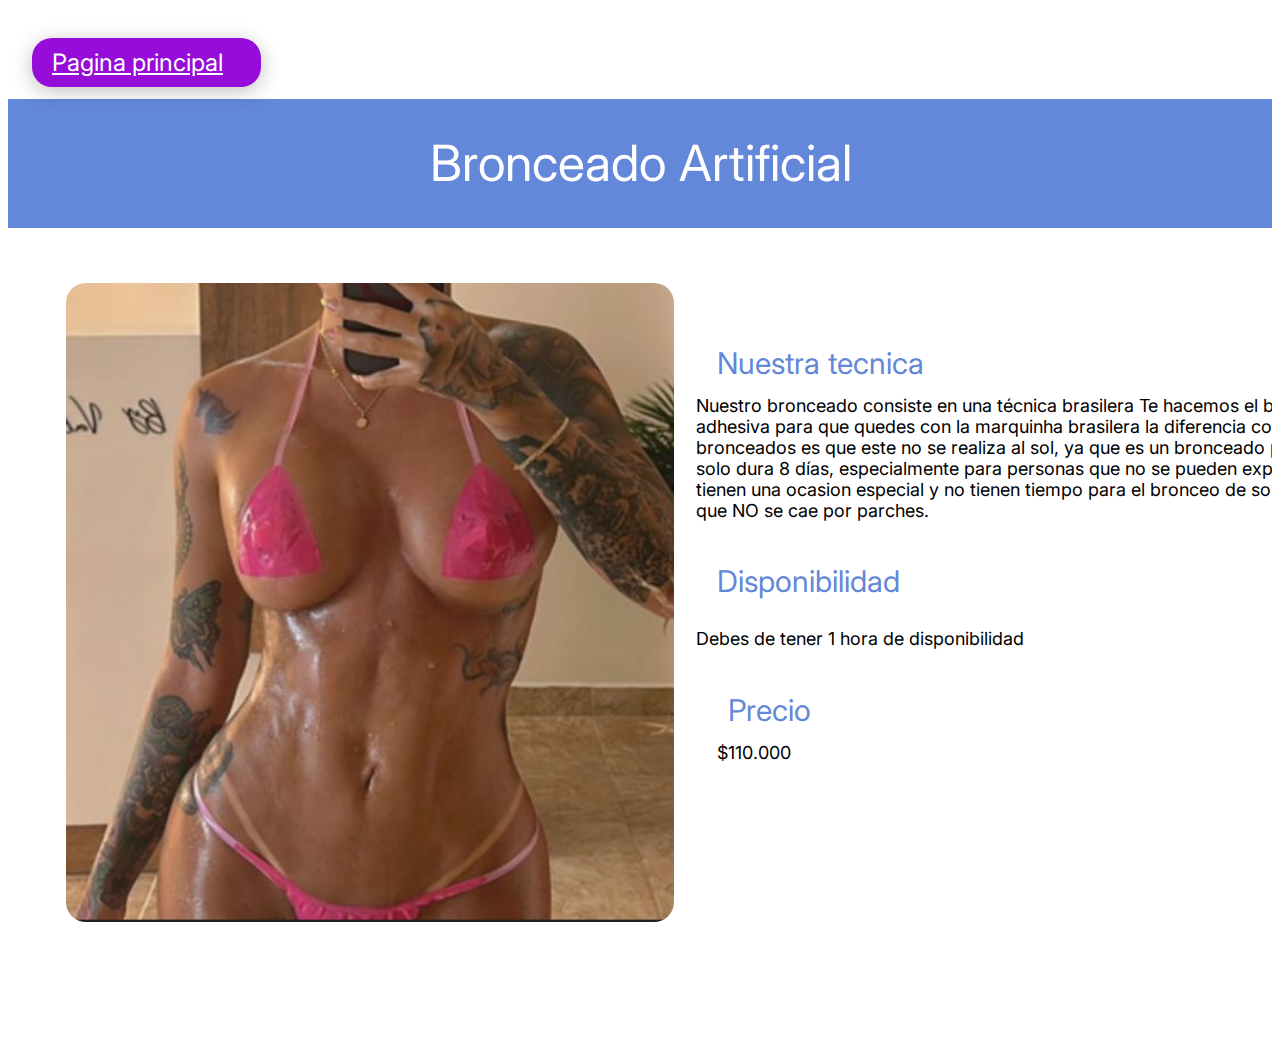
<file: Macroproyecto/artificial.html>
<!DOCTYPE html>
<html>

<head>
    <link href="https://fonts.googleapis.com/css?family=Inter&display=swap" rel="stylesheet" />
    <link href="./css/artificial.css" rel="stylesheet" />
    <title>Document</title>
</head>

<body>
    <div class="v47_30">
        <div class="v47_31"></div>
        <div class="v47_32"><a href="index.html" class="v47_33">Pagina principal</a></div><span class="v47_34">Bronceado Artificial
        </span>
        <div class="v47_35"></div><span class="v47_36">Nuestra tecnica</span><span class="v47_37">Nuestro bronceado
            consiste en una técnica brasilera
            Te hacemos el bikini en cinta adhesiva para que quedes con la marquinha brasilera
            la diferencia con los otros bronceados es que este no se realiza al sol, ya que es
            un bronceado pintado el cual solo dura 8 días, especialmente para personas que
            no se pueden exponer al sol o tienen una ocasion especial y no tienen tiempo para
            el bronceo de sol, cabe aclarar que NO se cae por parches.
        </span><span class="v47_38">Disponibilidad </span><span class="v47_39">Debes de tener 1 hora de disponibilidad
        </span><span class="v47_40">Precio </span><span class="v47_41">$110.000</span>
    </div>
</body>

</html>
</file>
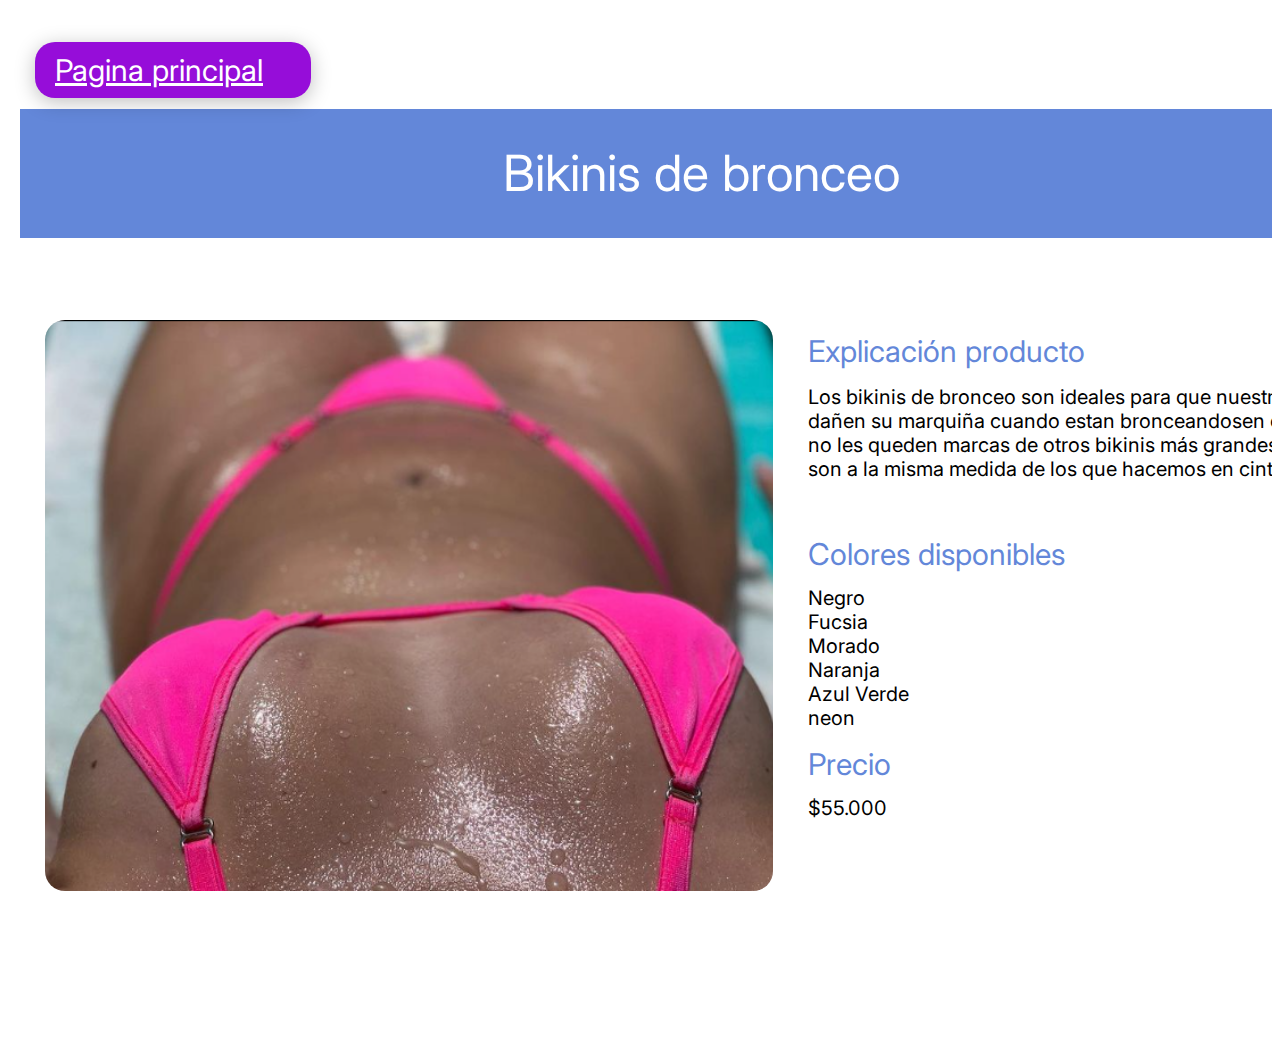
<file: Macroproyecto/bikinis.html>
<!DOCTYPE html>
<html>

<head>
    <link href="https://fonts.googleapis.com/css?family=Inter&display=swap" rel="stylesheet" />
    <link href="./css/bikinis.css" rel="stylesheet" />
    <title>Document</title>
</head>

<body>
    <div class="v49_54">
        <div class="v49_55"></div><span class="v49_56">Bikinis de bronceo </span>
        <div class="v49_57"><a href="index.html" class="v49_58">Pagina principal </a></div>
        <div class="v49_59"></div><span class="v49_60">Explicación producto</span><span class="v49_61">Los bikinis de
            bronceo son ideales para que nuestras clientas
            no dañen su marquiña cuando estan bronceandosen en
            otro lugar y no les queden marcas de otros bikinis más grandes
            ya que estos son a la misma medida de los que hacemos en
            cinta adhesiva </span><span class="v49_62">Colores disponibles </span><span class="v49_63">Negro
            Fucsia
            Morado
            Naranja
            Azul
            Verde neon </span><span class="v49_64">Precio</span><span class="v49_65">$55.000</span>
    </div>
</body>

</html>
</file>
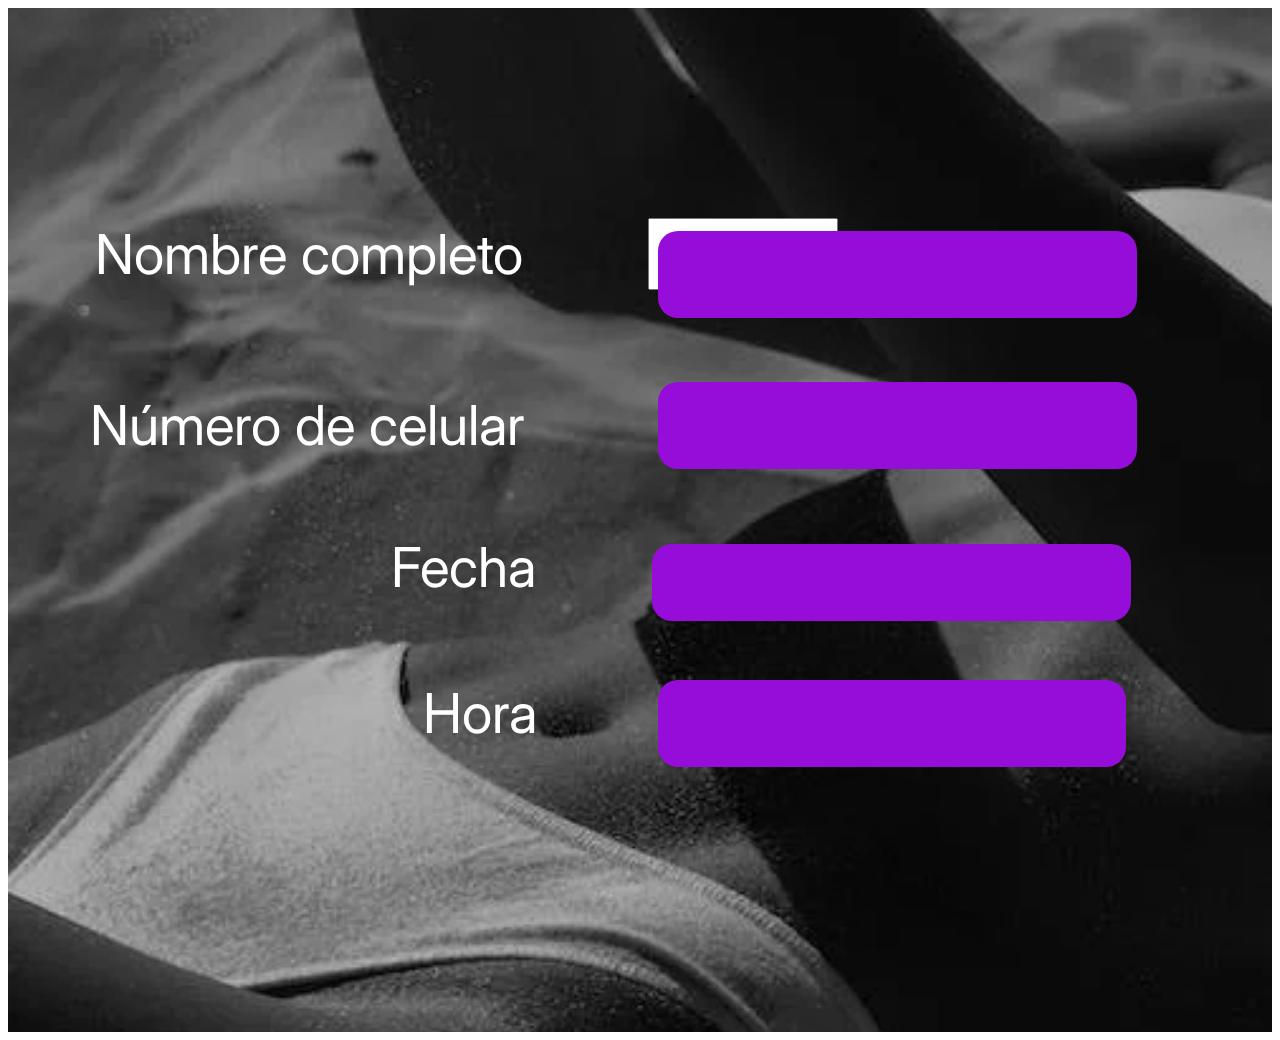
<file: Macroproyecto/Citas.html>
<!DOCTYPE html>
<html>

<head>
    <link href="https://fonts.googleapis.com/css?family=Inter&display=swap" rel="stylesheet" />
    <link href="./css/citas.css" rel="stylesheet" />
    <title>Document</title>
</head>

<body>
    <div class="v44_3">
        <div class="v44_4"></div>
        <div class="v44_5"></div><input type="text" class="v44_6">Agendamiento de citas </input>
        <div class="v44_7"></div><span class="v44_8">Nombre completo </span>
        <div class="v44_9"></div><span class="v44_10">Número de celular </span>
        <div class="v44_11"></div><span class="v44_12">Fecha</span>
        <div class="v44_13"></div><span class="v44_14">Hora</span>
    </div>
</body>

</html>
</file>
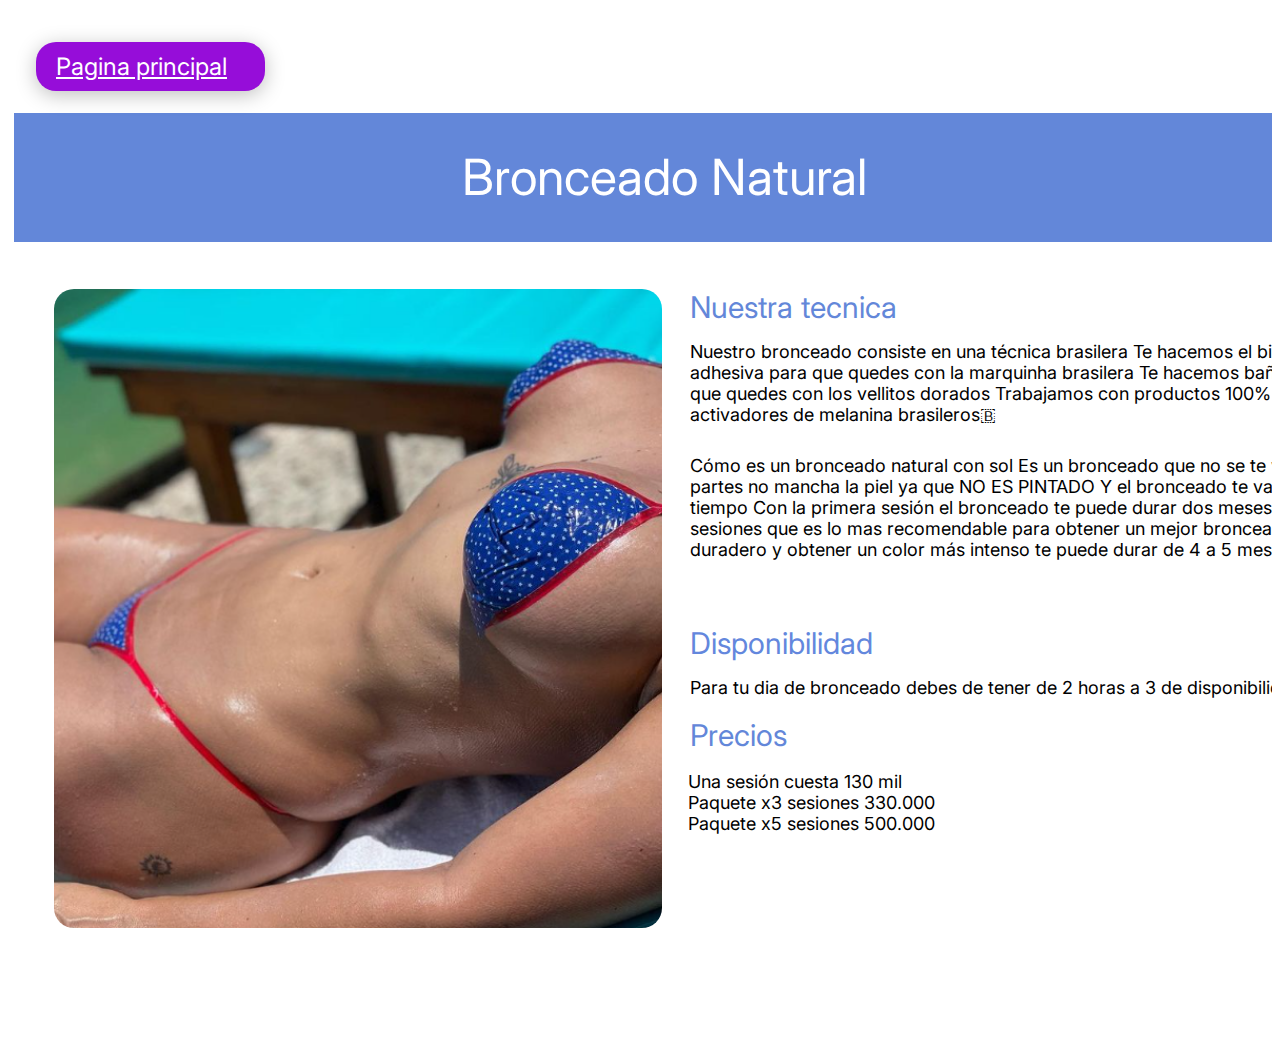
<file: Macroproyecto/Natural.html>
<!DOCTYPE html>
<html>

<head>
    <link href="https://fonts.googleapis.com/css?family=Inter&display=swap" rel="stylesheet" />
    <link href="./css/natural.css" rel="stylesheet" />
    <title>Document</title>
</head>

<body>
    <div class="v40_3">
        <div class="v40_4"></div>
        <div class="v40_5"><a href="index.html" class="v40_6">Pagina principal</a></div><span class="v40_7">Bronceado Natural</span>
        <div class="v40_8"></div><span class="v40_9">Nuestro bronceado consiste en una técnica brasilera
            Te hacemos el bikini en cinta adhesiva para que quedes con la marquinha brasilera
            Te hacemos baño de Luna para que quedes con los vellitos dorados
            Trabajamos con productos 100% naturales activadores de melanina brasileros🇧
        </span><span class="v40_10">Nuestra tecnica</span><span class="v40_11">Cómo es un bronceado natural con sol
            Es un bronceado que no se te va a caer por partes no mancha la piel ya que NO ES PINTADO
            Y el bronceado te va a durar mucho tiempo
            Con la primera sesión el bronceado te puede durar dos meses y después de 3 sesiones que es lo mas
            recomendable para obtener un mejor bronceado más duradero y obtener un color más intenso te puede
            durar de 4 a 5 meses</span><span class="v40_12">Para tu dia de bronceado debes de tener de 2 horas a 3 de
            disponibilidad </span><span class="v40_13">Una sesión cuesta 130 mil

            Paquete x3 sesiones 330.000

            Paquete x5 sesiones 500.000</span><span class="v40_14">Precios</span><span
            class="v40_15">Disponibilidad</span>
    </div>
</body>

</html>
</file>
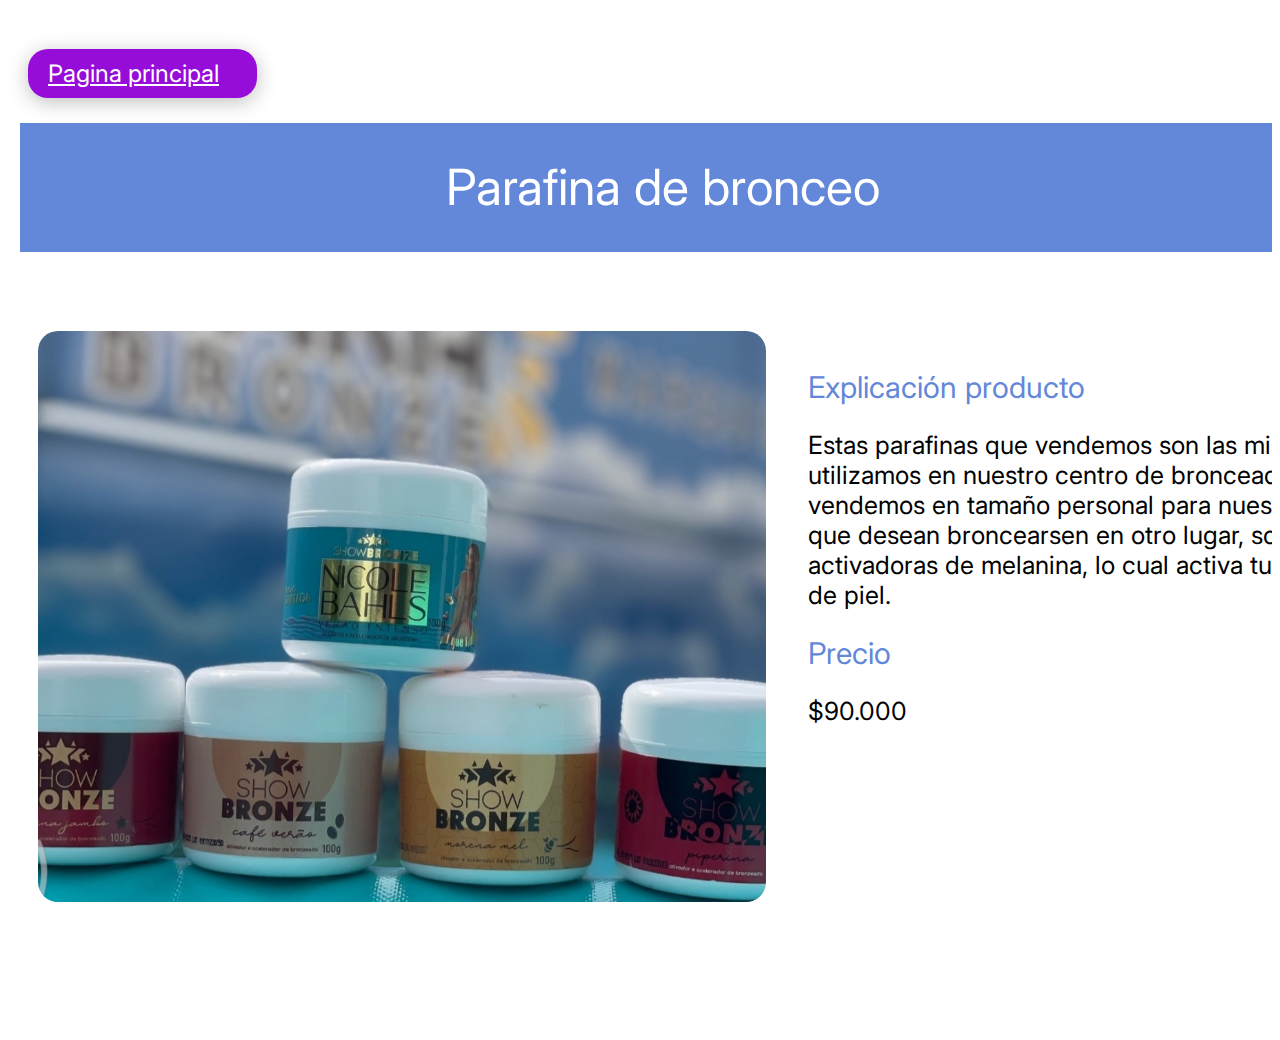
<file: Macroproyecto/parafinas.html>
<!DOCTYPE html>
<html>

<head>
    <link href="https://fonts.googleapis.com/css?family=Inter&display=swap" rel="stylesheet" />
    <link href="./css/parafinas.css" rel="stylesheet" />
    <title>Document</title>
</head>

<body>
    <div class="v48_43">
        <div class="v48_44"></div>
        <div class="v48_45"><a href="index.html" class="v48_46">Pagina principal</a></div><span class="v48_47">Parafina de bronceo
        </span>
        <div class="v48_48"></div><span class="v48_49">Estas parafinas que vendemos son las mismas que
            utilizamos en nuestro centro de bronceado y las
            vendemos en tamaño personal para nuestras
            clientas que desean broncearsen en otro lugar, son
            parafinas activadoras de melanina, lo cual activa tu
            propio color de piel. </span><span class="v48_50">Precio </span><span class="v48_51">$90.000</span><span
            class="v48_52">Explicación producto</span>
    </div>
</body>

</html>
</file>
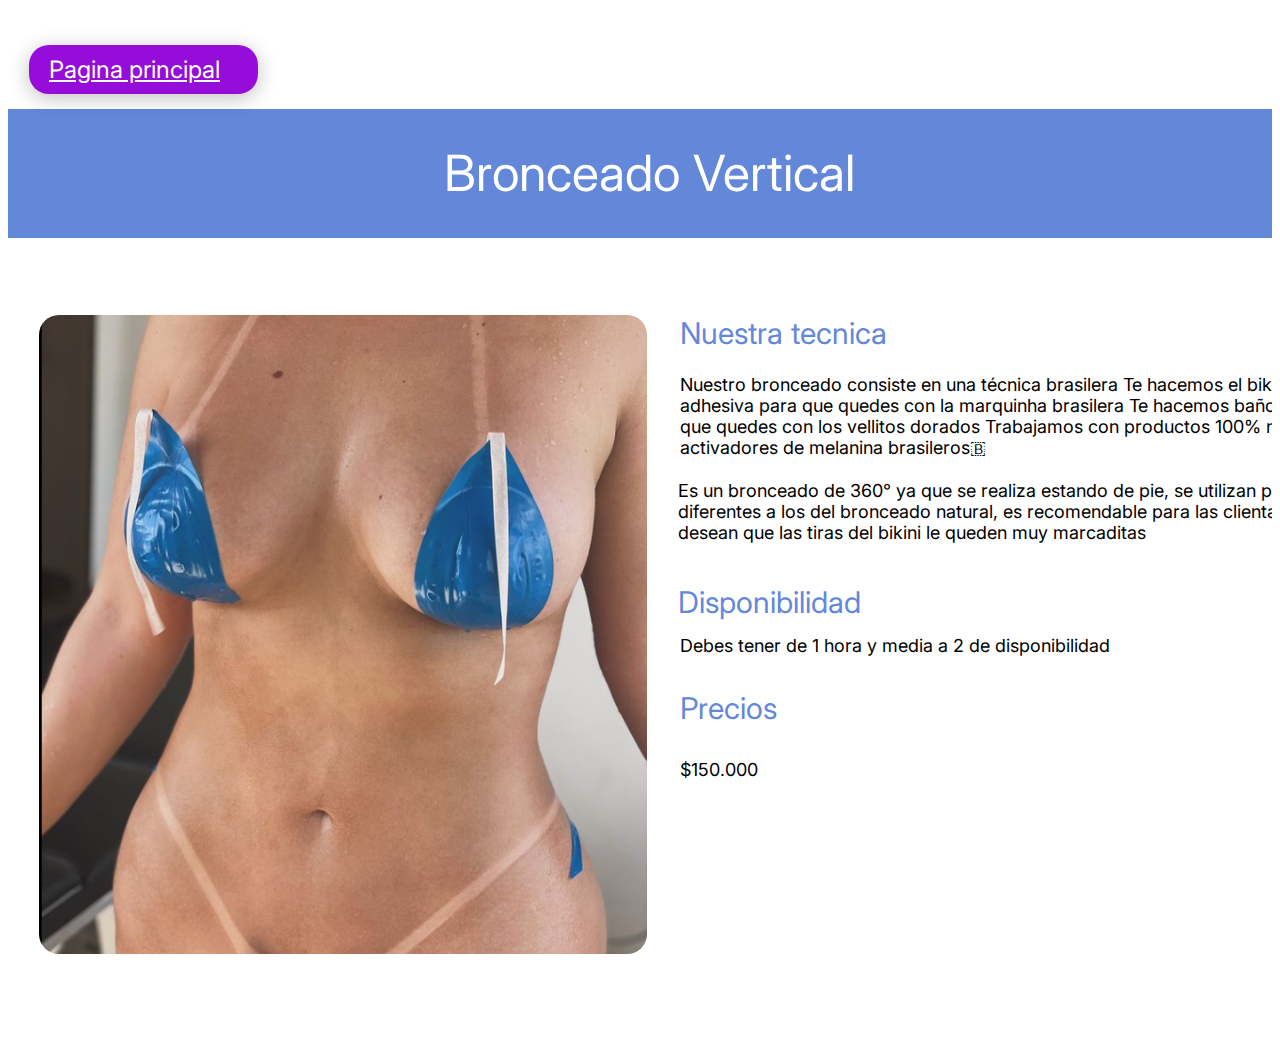
<file: Macroproyecto/vertical.html>
<!DOCTYPE html>
<html>

<head>
    <link href="https://fonts.googleapis.com/css?family=Inter&display=swap" rel="stylesheet" />
    <link href="./css/vertical.css" rel="stylesheet" />
    <title>Document</title>
</head>

<body>
    <div class="v46_16">
        <div class="v46_17"></div>
        <div class="v46_18"><a href="index.html" class="v46_19">Pagina principal</a></div><span class="v46_20">Bronceado
            Vertical</span>
        <div class="v46_21"></div><span class="v46_22">Nuestra tecnica</span><span class="v46_23">Nuestro bronceado
            consiste en una técnica brasilera
            Te hacemos el bikini en cinta adhesiva para que quedes con la marquinha brasilera
            Te hacemos baño de Luna para que quedes con los vellitos dorados
            Trabajamos con productos 100% naturales activadores de melanina brasileros🇧
        </span><span class="v46_24">Es un bronceado de 360° ya que se realiza estando de pie, se utilizan productos
            diferentes a los del bronceado natural, es recomendable para las clientas que
            desean que las tiras del bikini le queden muy marcaditas </span><span class="v46_25">Disponibilidad
        </span><span class="v46_26">Debes tener de 1 hora y media a 2 de disponibilidad </span><span
            class="v46_27">Precios </span><span class="v46_28">$150.000</span>
    </div>
</body>

</html>
</file>
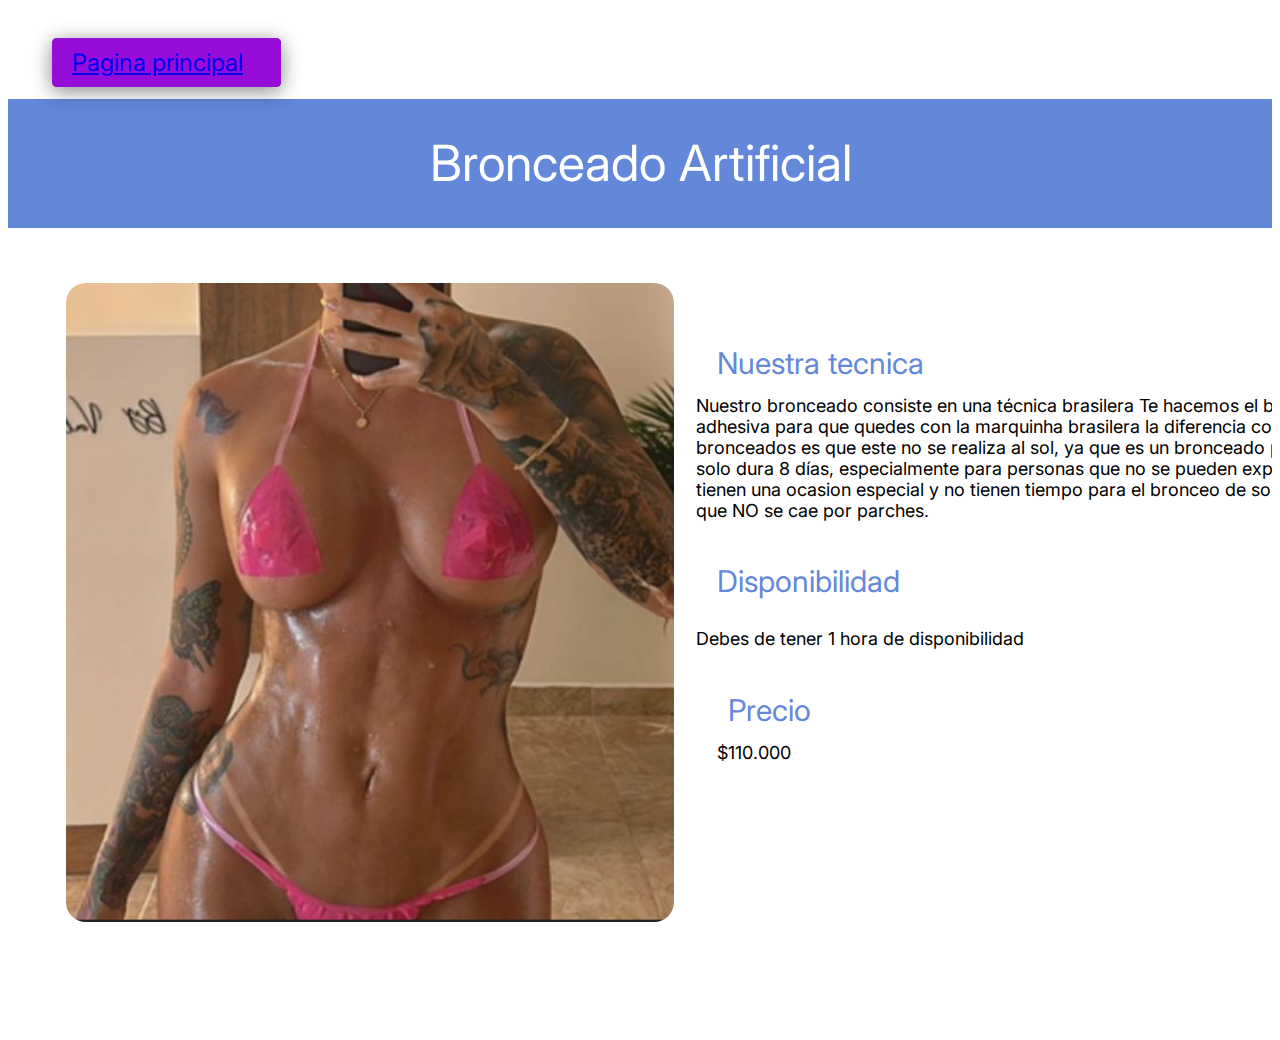
<file: Macroproyecto1/artificial.html>
<!DOCTYPE html>
<html>

<head>
    <link href="https://fonts.googleapis.com/css?family=Inter&display=swap" rel="stylesheet" />
    <link href="./css/artificial.css" rel="stylesheet" />
    <title>Document</title>
</head>

<body>
    <div class="v47_30">
        <div class="v47_31"></div>
        <div class="v47_33"> <button type="submit" class="v47_32"></button></div>
        <div class="v47_33"><a href="index.html" class="v47_32">Pagina principal</a></div><span class="v47_34">Bronceado Artificial
        </span>
        <div class="v47_35"></div><span class="v47_36">Nuestra tecnica</span><span class="v47_37">Nuestro bronceado
            consiste en una técnica brasilera
            Te hacemos el bikini en cinta adhesiva para que quedes con la marquinha brasilera
            la diferencia con los otros bronceados es que este no se realiza al sol, ya que es
            un bronceado pintado el cual solo dura 8 días, especialmente para personas que
            no se pueden exponer al sol o tienen una ocasion especial y no tienen tiempo para
            el bronceo de sol, cabe aclarar que NO se cae por parches.
        </span><span class="v47_38">Disponibilidad </span><span class="v47_39">Debes de tener 1 hora de disponibilidad
        </span><span class="v47_40">Precio </span><span class="v47_41">$110.000</span>
    </div>
</body>

</html>
</file>
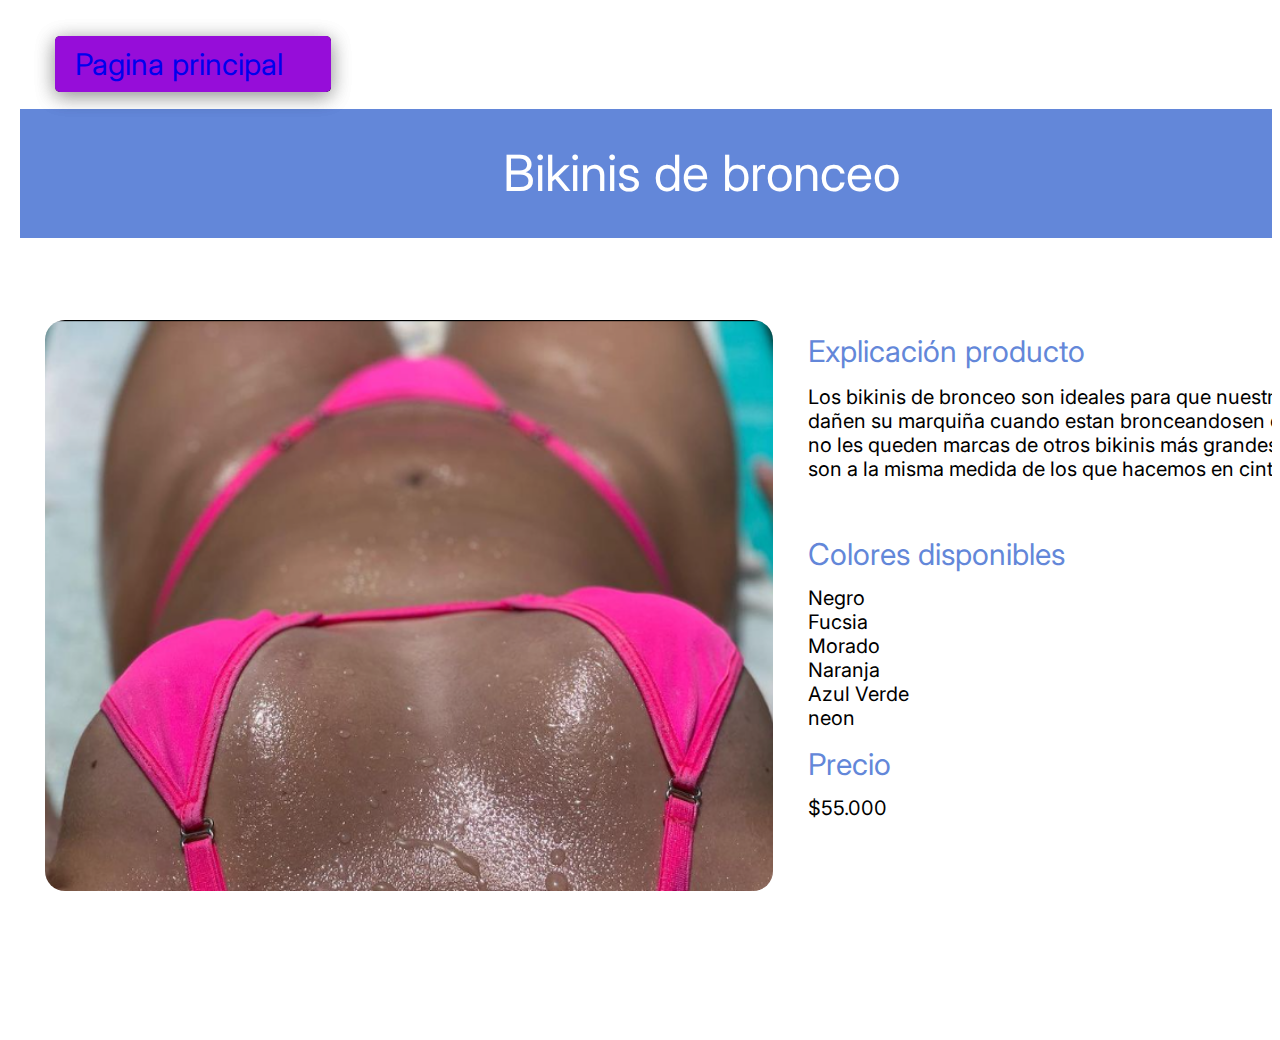
<file: Macroproyecto1/bikinis.html>
<!DOCTYPE html>
<html>

<head>
    <link href="https://fonts.googleapis.com/css?family=Inter&display=swap" rel="stylesheet" />
    <link href="./css/bikinis.css" rel="stylesheet" />
    <title>Document</title>
</head>

<body>
    <div class="v49_54">
        <div class="v49_55"></div><span class="v49_56">Bikinis de bronceo </span>
        <div class="v49_58"> <button type="submit" class="v49_57"></button></div>
        <div class="v49_58"><a href="index.html" class="v49_57">Pagina principal </a></div>
        <div class="v49_59"></div><span class="v49_60">Explicación producto</span><span class="v49_61">Los bikinis de
            bronceo son ideales para que nuestras clientas
            no dañen su marquiña cuando estan bronceandosen en
            otro lugar y no les queden marcas de otros bikinis más grandes
            ya que estos son a la misma medida de los que hacemos en
            cinta adhesiva </span><span class="v49_62">Colores disponibles </span><span class="v49_63">Negro
            Fucsia
            Morado
            Naranja
            Azul
            Verde neon </span><span class="v49_64">Precio</span><span class="v49_65">$55.000</span>
    </div>
</body>

</html>
</file>
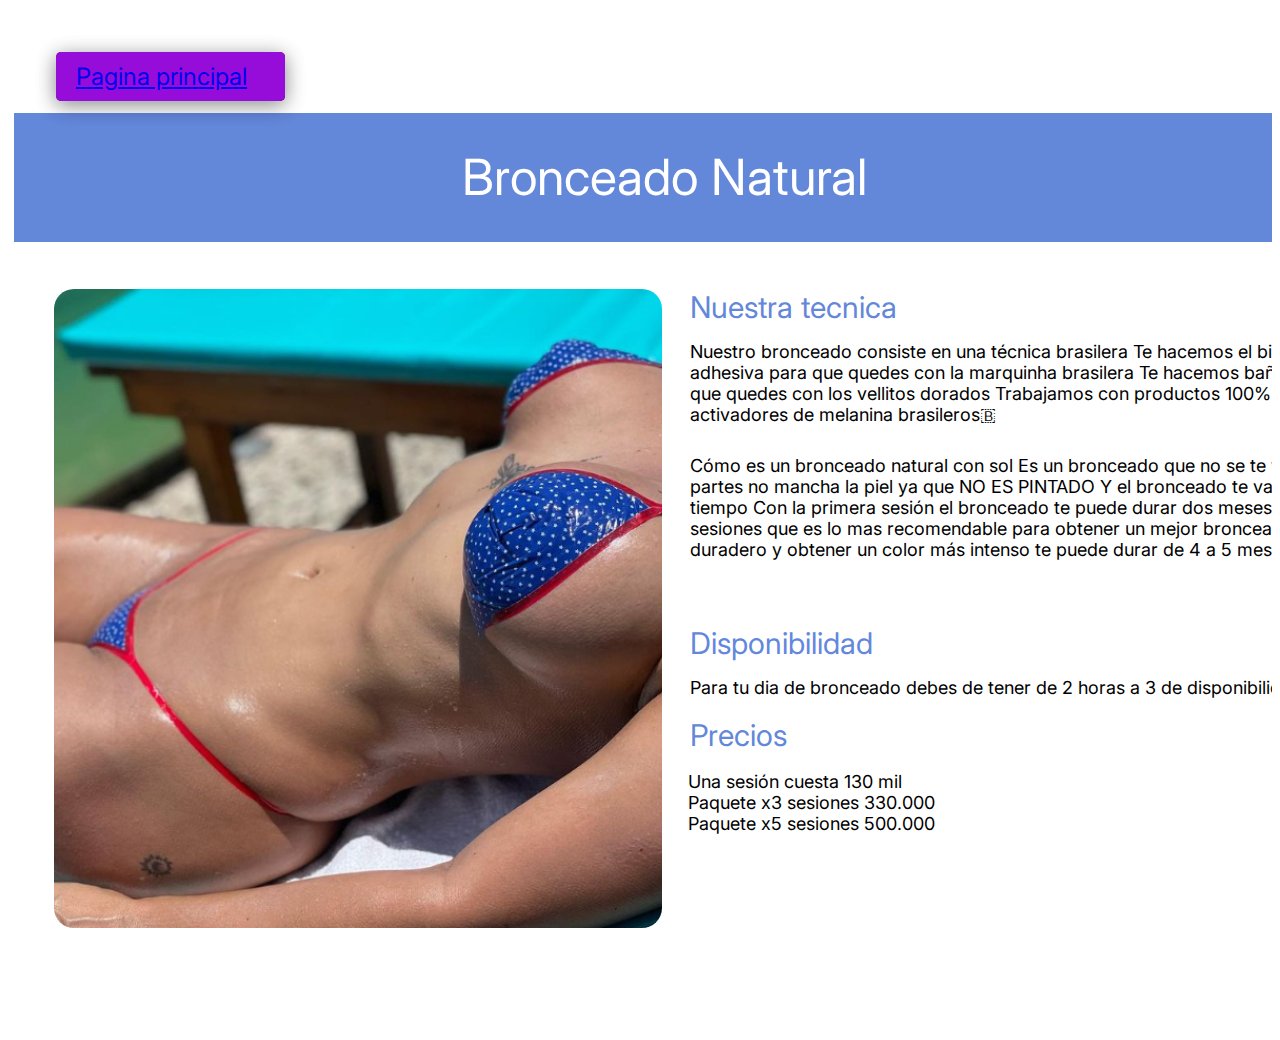
<file: Macroproyecto1/Natural.html>
<!DOCTYPE html>
<html>

<head>
    <link href="https://fonts.googleapis.com/css?family=Inter&display=swap" rel="stylesheet" />
    <link href="./css/natural.css" rel="stylesheet" />
    <title>Document</title>
</head>

<body>
    <div class="v40_3">
        <div class="v40_4"></div>
        <div class="v40_6"> <button type="submit" class="v40_5"></button></div>
        <div class="v40_6"><a href="index.html" class="v40_5">Pagina principal</a></div><span class="v40_7">Bronceado Natural</span>
        <div class="v40_8"></div><span class="v40_9">Nuestro bronceado consiste en una técnica brasilera
            Te hacemos el bikini en cinta adhesiva para que quedes con la marquinha brasilera
            Te hacemos baño de Luna para que quedes con los vellitos dorados
            Trabajamos con productos 100% naturales activadores de melanina brasileros🇧
        </span><span class="v40_10">Nuestra tecnica</span><span class="v40_11">Cómo es un bronceado natural con sol
            Es un bronceado que no se te va a caer por partes no mancha la piel ya que NO ES PINTADO
            Y el bronceado te va a durar mucho tiempo
            Con la primera sesión el bronceado te puede durar dos meses y después de 3 sesiones que es lo mas
            recomendable para obtener un mejor bronceado más duradero y obtener un color más intenso te puede
            durar de 4 a 5 meses</span><span class="v40_12">Para tu dia de bronceado debes de tener de 2 horas a 3 de
            disponibilidad </span><span class="v40_13">Una sesión cuesta 130 mil

            Paquete x3 sesiones 330.000

            Paquete x5 sesiones 500.000</span><span class="v40_14">Precios</span><span
            class="v40_15">Disponibilidad</span>
    </div>
</body>

</html>
</file>
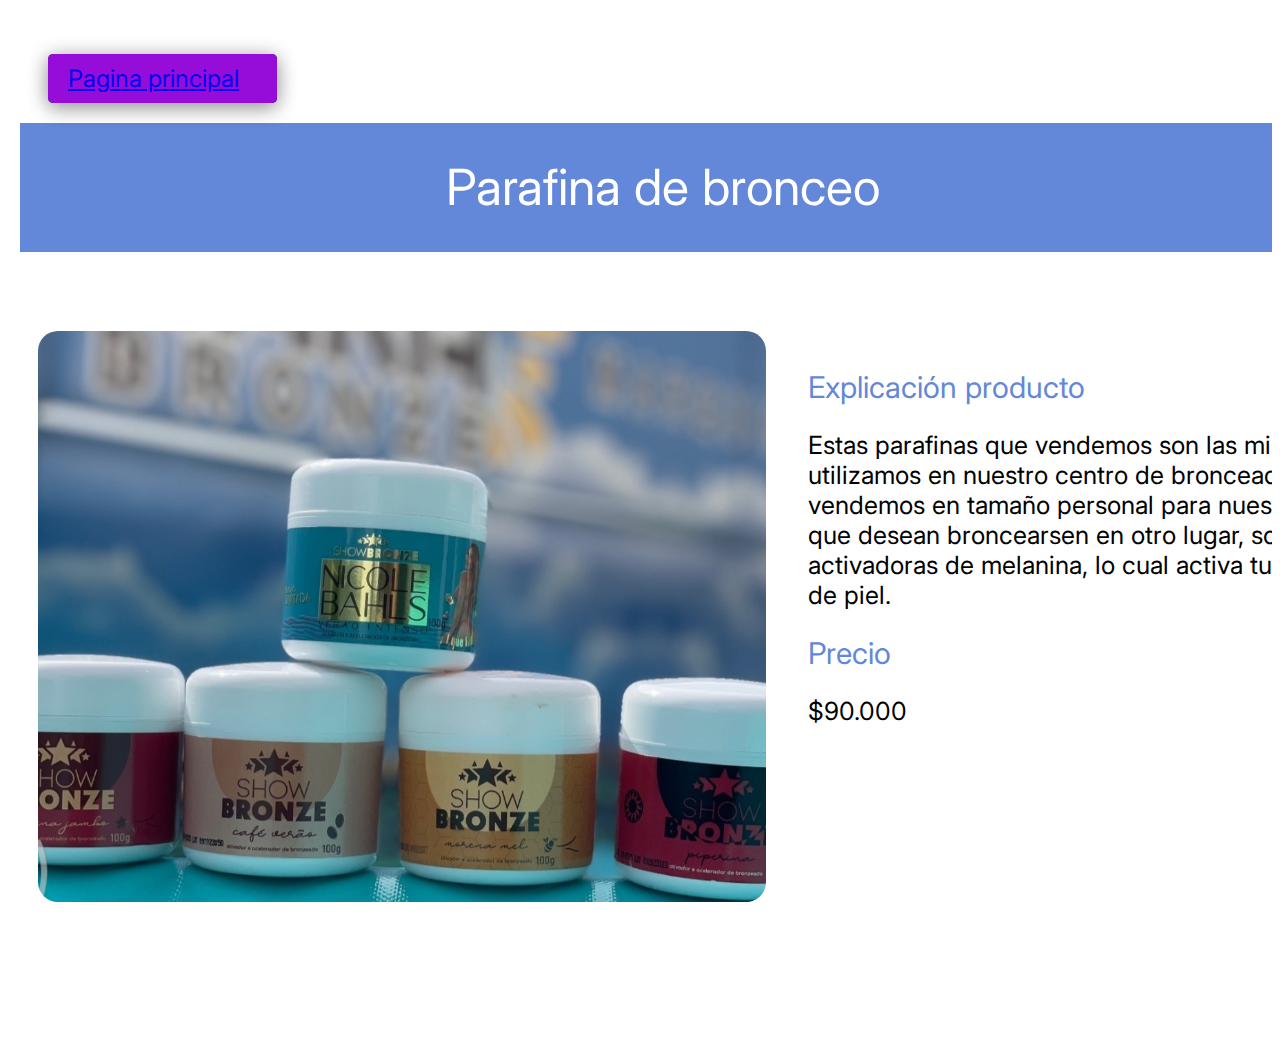
<file: Macroproyecto1/parafinas.html>
<!DOCTYPE html>
<html>

<head>
    <link href="https://fonts.googleapis.com/css?family=Inter&display=swap" rel="stylesheet" />
    <link href="./css/parafinas.css" rel="stylesheet" />
    <title>Document</title>
</head>

<body>
    <div class="v48_43">
        <div class="v48_44"></div>
        <div class="v48_46"> <button type="submit" class="v48_45"></button></div>
        <div class="v48_46"><a href="index.html" class="v48_45">Pagina principal</a></div><span class="v48_47">Parafina de bronceo
        </span>
        <div class="v48_48"></div><span class="v48_49">Estas parafinas que vendemos son las mismas que
            utilizamos en nuestro centro de bronceado y las
            vendemos en tamaño personal para nuestras
            clientas que desean broncearsen en otro lugar, son
            parafinas activadoras de melanina, lo cual activa tu
            propio color de piel. </span><span class="v48_50">Precio </span><span class="v48_51">$90.000</span><span
            class="v48_52">Explicación producto</span>
    </div>
</body>

</html>
</file>
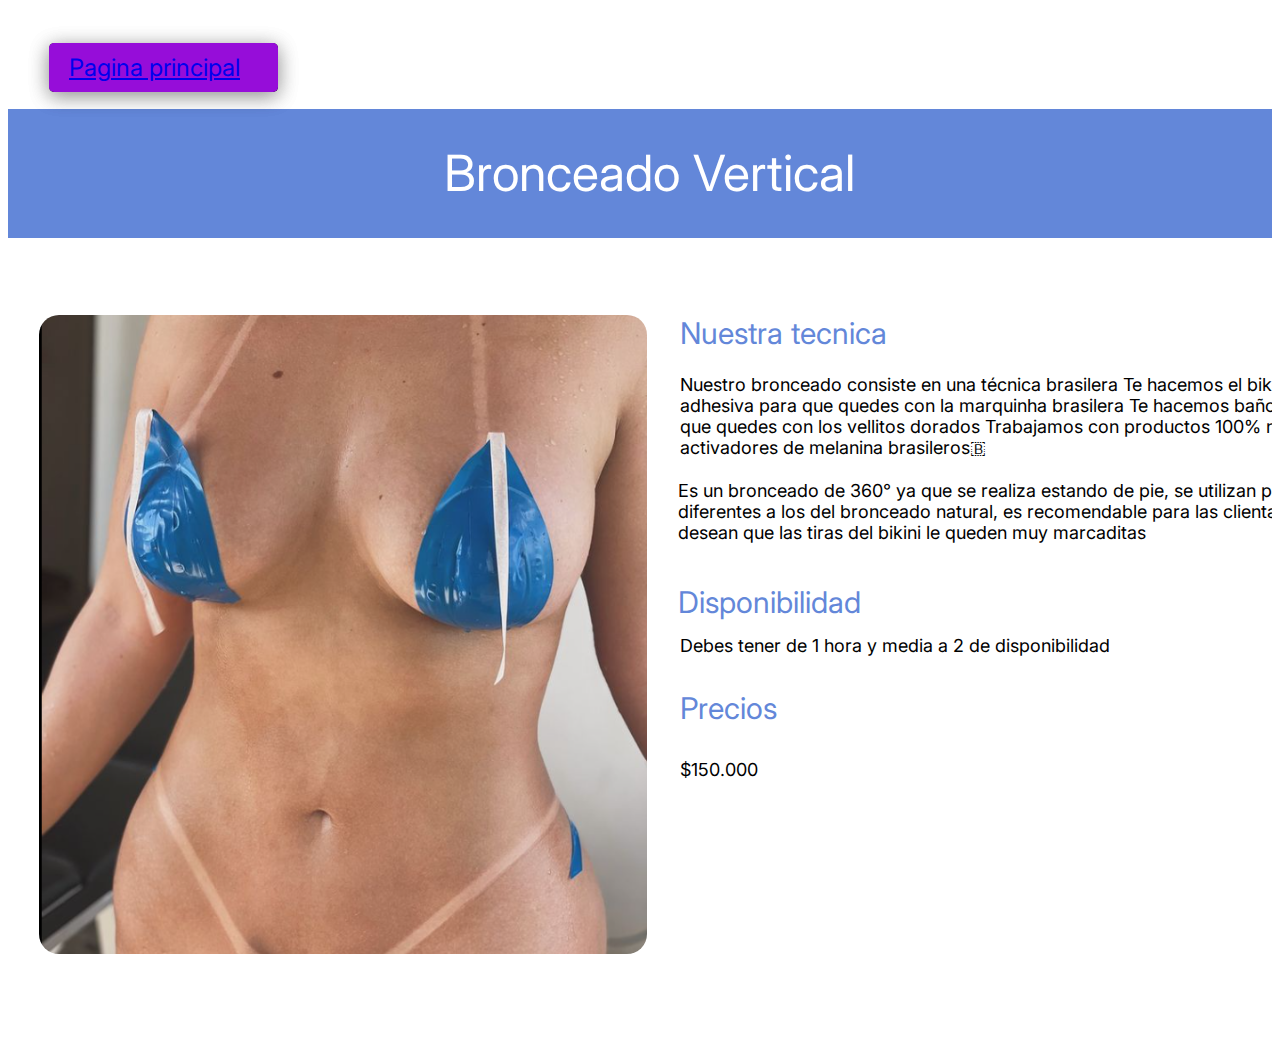
<file: Macroproyecto1/vertical.html>
<!DOCTYPE html>
<html>

<head>
    <link href="https://fonts.googleapis.com/css?family=Inter&display=swap" rel="stylesheet" />
    <link href="./css/vertical.css" rel="stylesheet" />
    <title>Document</title>
</head>

<body>
    <div class="v46_16">
        <div class="v46_17"></div>
        <div class="v46_19"> <button type="submit" class="v46_18"></button></div>
        <div class="v46_19"><a href="index.html" class="v46_18">Pagina principal</a></div><span class="v46_20">Bronceado
            Vertical</span>
        <div class="v46_21"></div><span class="v46_22">Nuestra tecnica</span><span class="v46_23">Nuestro bronceado
            consiste en una técnica brasilera
            Te hacemos el bikini en cinta adhesiva para que quedes con la marquinha brasilera
            Te hacemos baño de Luna para que quedes con los vellitos dorados
            Trabajamos con productos 100% naturales activadores de melanina brasileros🇧
        </span><span class="v46_24">Es un bronceado de 360° ya que se realiza estando de pie, se utilizan productos
            diferentes a los del bronceado natural, es recomendable para las clientas que
            desean que las tiras del bikini le queden muy marcaditas </span><span class="v46_25">Disponibilidad
        </span><span class="v46_26">Debes tener de 1 hora y media a 2 de disponibilidad </span><span
            class="v46_27">Precios </span><span class="v46_28">$150.000</span>
    </div>
</body>

</html>
</file>
<file: Macroproyecto/css/artificial.css>
* {
  box-sizing: border-box;
}
body {
  font-size: 14px;
}
.v47_30 {
  width: 100%;
  height: 1024px;
  background: rgba(255,255,255,1);
  opacity: 1;
  position: relative;
  top: 0px;
  left: 0px;
  overflow: hidden;
}
.v47_31 {
  width: 100%;
  height: 129px;
  background: rgba(99,135,217,1);
  opacity: 1;
  position: absolute;
  top: 91px;
  left: 0px;
  overflow: hidden;
}
.v47_32 {
  width: 229px;
  height: 49px;
  background: rgba(150,13,217,1);
  padding: 10px 20px;
  margin: 10px;
  opacity: 1;
  position: absolute;
  top: 20px;
  left: 14px;
  border-top-left-radius: 20px;
  border-top-right-radius: 20px;
  border-bottom-left-radius: 20px;
  border-bottom-right-radius: 20px;
  box-shadow: 0px 4px 20px rgba(0, 0, 0, 0.25);
  overflow: hidden;
}
.v47_33 {
  width: 189px;
  color: rgba(255,255,255,1);
  position: absolute;
  top: 10px;
  left: 20px;
  font-family: Inter;
  font-weight: Bold Italic;
  font-size: 24px;
  opacity: 1;
  text-align: left;
}
.v47_34 {
  width: 488px;
  color: rgba(255,255,255,1);
  position: absolute;
  top: 125px;
  left: 422px;
  font-family: Inter;
  font-weight: Bold Italic;
  font-size: 50px;
  opacity: 1;
  text-align: left;
}
.v47_35 {
  width: 608px;
  height: 639px;
  background: url("../images/v47_35.png");
  background-repeat: no-repeat;
  background-position: center center;
  background-size: cover;
  opacity: 1;
  position: absolute;
  top: 275px;
  left: 58px;
  border-top-left-radius: 20px;
  border-top-right-radius: 20px;
  border-bottom-left-radius: 20px;
  border-bottom-right-radius: 20px;
  overflow: hidden;
}
.v47_36 {
  width: 233px;
  color: rgba(99,135,217,1);
  position: absolute;
  top: 337px;
  left: 709px;
  font-family: Inter;
  font-weight: Bold Italic;
  font-size: 30px;
  opacity: 1;
  text-align: left;
}
.v47_37 {
  width: 724px;
  color: rgba(0,0,0,1);
  position: absolute;
  top: 387px;
  left: 688px;
  font-family: Inter;
  font-weight: Bold Italic;
  font-size: 18px;
  opacity: 1;
  text-align: left;
}
.v47_38 {
  width: 211px;
  color: rgba(99,135,217,1);
  position: absolute;
  top: 555px;
  left: 709px;
  font-family: Inter;
  font-weight: Bold Italic;
  font-size: 30px;
  opacity: 1;
  text-align: left;
}
.v47_39 {
  width: 346px;
  color: rgba(0,0,0,1);
  position: absolute;
  top: 620px;
  left: 688px;
  font-family: Inter;
  font-weight: Bold Italic;
  font-size: 18px;
  opacity: 1;
  text-align: left;
}
.v47_40 {
  width: 94px;
  color: rgba(99,135,217,1);
  position: absolute;
  top: 684px;
  left: 720px;
  font-family: Inter;
  font-weight: Bold Italic;
  font-size: 30px;
  opacity: 1;
  text-align: left;
}
.v47_41 {
  width: 84px;
  color: rgba(0,0,0,1);
  position: absolute;
  top: 734px;
  left: 709px;
  font-family: Inter;
  font-weight: Bold Italic;
  font-size: 18px;
  opacity: 1;
  text-align: left;
}
</file>
<file: Macroproyecto/css/bikinis.css>
* {
  box-sizing: border-box;
}
body {
  font-size: 14px;
}
.v49_54 {
  width: 100%;
  height: 1024px;
  background: rgba(255,255,255,1);
  opacity: 1;
  position: relative;
  top: 0px;
  left: 0px;
  overflow: hidden;
}
.v49_55 {
  width: 100%;
  height: 129px;
  background: rgba(99,135,217,1);
  opacity: 1;
  position: absolute;
  top: 101px;
  left: 12px;
  overflow: hidden;
}
.v49_56 {
  width: 450px;
  color: rgba(255,255,255,1);
  position: absolute;
  top: 135px;
  left: 495px;
  font-family: Inter;
  font-weight: Bold Italic;
  font-size: 50px;
  opacity: 1;
  text-align: left;
}
.v49_57 {
  width: 276px;
  height: 56px;
  background: rgba(150,13,217,1);
  padding: 10px 20px;
  margin: 10px;
  opacity: 1;
  position: absolute;
  top: 24px;
  left: 17px;
  border-top-left-radius: 20px;
  border-top-right-radius: 20px;
  border-bottom-left-radius: 20px;
  border-bottom-right-radius: 20px;
  box-shadow: 0px 4px 20px rgba(0, 0, 0, 0.25);
  overflow: hidden;
}
.v49_58 {
  width: 236px;
  color: rgba(255,255,255,1);
  position: absolute;
  top: 10px;
  left: 20px;
  font-family: Inter;
  font-weight: Bold Italic;
  font-size: 30px;
  opacity: 1;
  text-align: left;
}
.v49_59 {
  width: 728px;
  height: 571px;
  background: url("../images/v49_59.png");
  background-repeat: no-repeat;
  background-position: center center;
  background-size: cover;
  opacity: 1;
  position: absolute;
  top: 312px;
  left: 37px;
  border-top-left-radius: 20px;
  border-top-right-radius: 20px;
  border-bottom-left-radius: 20px;
  border-bottom-right-radius: 20px;
  overflow: hidden;
}
.v49_60 {
  width: 310px;
  color: rgba(99,135,217,1);
  position: absolute;
  top: 325px;
  left: 800px;
  font-family: Inter;
  font-weight: Bold Italic;
  font-size: 30px;
  opacity: 1;
  text-align: left;
}
.v49_61 {
  width: 620px;
  color: rgba(0,0,0,1);
  position: absolute;
  top: 377px;
  left: 800px;
  font-family: Inter;
  font-weight: Bold Italic;
  font-size: 20px;
  opacity: 1;
  text-align: left;
}
.v49_62 {
  width: 292px;
  color: rgba(99,135,217,1);
  position: absolute;
  top: 528px;
  left: 800px;
  font-family: Inter;
  font-weight: Bold Italic;
  font-size: 30px;
  opacity: 1;
  text-align: left;
}
.v49_63 {
  width: 112px;
  color: rgba(0,0,0,1);
  position: absolute;
  top: 578px;
  left: 800px;
  font-family: Inter;
  font-weight: Bold Italic;
  font-size: 20px;
  opacity: 1;
  text-align: left;
}
.v49_64 {
  width: 94px;
  color: rgba(99,135,217,1);
  position: absolute;
  top: 738px;
  left: 800px;
  font-family: Inter;
  font-weight: Bold Italic;
  font-size: 30px;
  opacity: 1;
  text-align: left;
}
.v49_65 {
  width: 86px;
  color: rgba(0,0,0,1);
  position: absolute;
  top: 788px;
  left: 800px;
  font-family: Inter;
  font-weight: Bold Italic;
  font-size: 20px;
  opacity: 1;
  text-align: left;
}
</file>
<file: Macroproyecto/css/citas.css>
* {
  box-sizing: border-box;
}
body {
  font-size: 14px;
}
.v44_3 {
  width: 100%;
  height: 1024px;
  background: rgba(255,255,255,1);
  opacity: 1;
  position: relative;
  top: 0px;
  left: 0px;
  overflow: hidden;
}
.v44_4 {
  width: 100%;
  height: 100%;
  background: url("../images/v44_4.png");
  background-repeat: no-repeat;
  background-position: center center;
  background-size: cover;
  opacity: 1;
  position: relative;
  top: 0px;
  left: 0px;
  overflow: hidden;
}
.v44_5 {
  width: 50%%;
  height: 139px;
  background: rgba(99,135,217,1);
  opacity: 1;
  position: ;
  top: 250px;
  left: 200px;
  border: 1px solid rgba(0,0,0,1);
  border-top-left-radius: 35px;
  border-top-right-radius: 35px;
  border-bottom-left-radius: 35px;
  border-bottom-right-radius: 35px;
  overflow: hidden;
}
.v44_6 {
  width: 15%;
  color:rgb(1, 0, 0);
  position: absolute;
  top: 210px;
  left: 640px;
  font-family: Inter;
  font-weight: Bold Italic;
  font-size: 55px;
  opacity: 1;
  text-align: left;
}
.v44_7 {
  width: 479px;
  height: 87px;
  background: rgba(150,13,217,1);
  padding: 10px 20px;
  margin: 10px;
  opacity: 1;
  position: absolute;
  top: 213px;
  left: 640px;
  border-top-left-radius: 20px;
  border-top-right-radius: 20px;
  border-bottom-left-radius: 20px;
  border-bottom-right-radius: 20px;
  overflow: hidden;
}
.v44_8 {
  width: 480px;
  color: rgba(255,255,255,1);
  position: absolute;
  top: 213px;
  left: 87px;
  font-family: Inter;
  font-weight: Bold Italic;
  font-size: 55px;
  opacity: 1;
  text-align: left;
}
.v44_9 {
  width: 479px;
  height: 87px;
  background: rgba(150,13,217,1);
  padding: 10px 20px;
  margin: 10px;
  opacity: 1;
  position: absolute;
  top: 364px;
  left: 640px;
  border-top-left-radius: 20px;
  border-top-right-radius: 20px;
  border-bottom-left-radius: 20px;
  border-bottom-right-radius: 20px;
  overflow: hidden;
}
.v44_10 {
  width: 490px;
  color: rgba(255,255,255,1);
  position: absolute;
  top: 384px;
  left: 82px;
  font-family: Inter;
  font-weight: Bold Italic;
  font-size: 55px;
  opacity: 1;
  text-align: left;
}
.v44_11 {
  width: 479px;
  height: 77px;
  background: rgba(150,13,217,1);
  padding: 10px 20px;
  margin: 10px;
  opacity: 1;
  position: absolute;
  top: 526px;
  left: 634px;
  border-top-left-radius: 20px;
  border-top-right-radius: 20px;
  border-bottom-left-radius: 20px;
  border-bottom-right-radius: 20px;
  overflow: hidden;
}
.v44_12 {
  width: 162px;
  color: rgba(255,255,255,1);
  position: absolute;
  top: 526px;
  left: 383px;
  font-family: Inter;
  font-weight: Bold Italic;
  font-size: 55px;
  opacity: 1;
  text-align: left;
}
.v44_13 {
  width: 468px;
  height: 87px;
  background: rgba(150,13,217,1);
  padding: 20px 20px;
  margin: 10px;
  opacity: 1;
  position: absolute;
  top: 662px;
  left: 640px;
  border-top-left-radius: 20px;
  border-top-right-radius: 20px;
  border-bottom-left-radius: 20px;
  border-bottom-right-radius: 20px;
  overflow: hidden;
}
.v44_14 {
  width: 129px;
  color: rgba(255,255,255,1);
  position: absolute;
  top: 672px;
  left: 415px;
  font-family: Inter;
  font-weight: Bold Italic;
  font-size: 55px;
  opacity: 1;
  text-align: left;
}
</file>
<file: Macroproyecto/css/natural.css>
* {
  box-sizing: border-box;
}
body {
  font-size: 14px;
}
.v40_3 {
  width: 100%;
  height: 1024px;
  background: rgba(255,255,255,1);
  opacity: 1;
  position: relative;
  top: 0px;
  left: 0px;
  overflow: hidden;
}
.v40_4 {
  width: 100%;
  height: 129px;
  background: rgba(99,135,217,1);
  opacity: 1;
  position: absolute;
  top: 105px;
  left: 6px;
  overflow: hidden;
}
.v40_5 {
  width: 229px;
  height: 49px;
  background: rgba(150,13,217,1);
  padding: 10px 20px;
  margin: 10px;
  opacity: 1;
  position: absolute;
  top: 24px;
  left: 18px;
  border-top-left-radius: 20px;
  border-top-right-radius: 20px;
  border-bottom-left-radius: 20px;
  border-bottom-right-radius: 20px;
  box-shadow: 0px 4px 20px rgba(0, 0, 0, 0.25);
  overflow: hidden;
}
.v40_6 {
  width: 189px;
  color: rgba(255,255,255,1);
  position: absolute;
  top: 10px;
  left: 20px;
  font-family: Inter;
  font-weight: Bold Italic;
  font-size: 24px;
  opacity: 1;
  text-align: left;
}
.v40_7 {
  width: 455px;
  color: rgba(255,255,255,1);
  position: absolute;
  top: 139px;
  left: 454px;
  font-family: Inter;
  font-weight: Bold Italic;
  font-size: 50px;
  opacity: 1;
  text-align: left;
}
.v40_8 {
  width: 608px;
  height: 639px;
  background: url("../images/v40_8.png");
  background-repeat: no-repeat;
  background-position: center center;
  background-size: cover;
  opacity: 1;
  position: absolute;
  top: 281px;
  left: 46px;
  border-top-left-radius: 20px;
  border-top-right-radius: 20px;
  border-bottom-left-radius: 20px;
  border-bottom-right-radius: 20px;
  overflow: hidden;
}
.v40_9 {
  width: 722px;
  color: rgba(0,0,0,1);
  position: absolute;
  top: 333px;
  left: 682px;
  font-family: Inter;
  font-weight: Bold Italic;
  font-size: 18px;
  opacity: 1;
  text-align: left;
}
.v40_10 {
  width: 233px;
  color: rgba(99,135,217,1);
  position: absolute;
  top: 281px;
  left: 682px;
  font-family: Inter;
  font-weight: Bold Italic;
  font-size: 30px;
  opacity: 1;
  text-align: left;
}
.v40_11 {
  width: 722px;
  color: rgba(0,0,0,1);
  position: absolute;
  top: 447px;
  left: 682px;
  font-family: Inter;
  font-weight: Bold Italic;
  font-size: 18px;
  opacity: 1;
  text-align: left;
}
.v40_12 {
  width: 636px;
  color: rgba(0,0,0,1);
  position: absolute;
  top: 669px;
  left: 682px;
  font-family: Inter;
  font-weight: Bold Italic;
  font-size: 18px;
  opacity: 1;
  text-align: left;
}
.v40_13 {
  width: 265px;
  color: rgba(0,0,0,1);
  position: absolute;
  top: 763px;
  left: 680px;
  font-family: Inter;
  font-weight: Bold Italic;
  font-size: 18px;
  opacity: 1;
  text-align: left;
}
.v40_14 {
  width: 110px;
  color: rgba(99,135,217,1);
  position: absolute;
  top: 709px;
  left: 682px;
  font-family: Inter;
  font-weight: Bold Italic;
  font-size: 30px;
  opacity: 1;
  text-align: left;
}
.v40_15 {
  width: 211px;
  color: rgba(99,135,221,1);
  position: absolute;
  top: 617px;
  left: 682px;
  font-family: Inter;
  font-weight: Bold Italic;
  font-size: 30px;
  opacity: 1;
  text-align: left;
}
</file>
<file: Macroproyecto/css/parafinas.css>
* {
  box-sizing: border-box;
}
body {
  font-size: 14px;
}
.v48_43 {
  width: 100%;
  height: 1024px;
  background: rgba(255,255,255,1);
  opacity: 1;
  position: relative;
  top: 0px;
  left: 0px;
  overflow: hidden;
}
.v48_44 {
  width: 100%;
  height: 129px;
  background: rgba(99,135,217,1);
  opacity: 1;
  position: absolute;
  top: 115px;
  left: 12px;
  overflow: hidden;
}
.v48_45 {
  width: 229px;
  height: 49px;
  background: rgba(150,13,217,1);
  padding: 10px 20px;
  margin: 10px;
  opacity: 1;
  position: absolute;
  top: 31px;
  left: 10px;
  border-top-left-radius: 20px;
  border-top-right-radius: 20px;
  border-bottom-left-radius: 20px;
  border-bottom-right-radius: 20px;
  box-shadow: 0px 4px 20px rgba(0, 0, 0, 0.25);
  overflow: hidden;
}
.v48_46 {
  width: 189px;
  color: rgba(255,255,255,1);
  position: absolute;
  top: 10px;
  left: 20px;
  font-family: Inter;
  font-weight: Bold Italic;
  font-size: 24px;
  opacity: 1;
  text-align: left;
}
.v48_47 {
  width: 490px;
  color: rgba(255,255,255,1);
  position: absolute;
  top: 149px;
  left: 438px;
  font-family: Inter;
  font-weight: Bold Italic;
  font-size: 50px;
  opacity: 1;
  text-align: left;
}
.v48_48 {
  width: 728px;
  height: 571px;
  background: url("../images/v48_48.png");
  background-repeat: no-repeat;
  background-position: center center;
  background-size: cover;
  opacity: 1;
  position: absolute;
  top: 323px;
  left: 30px;
  border-top-left-radius: 20px;
  border-top-right-radius: 20px;
  border-bottom-left-radius: 20px;
  border-bottom-right-radius: 20px;
  overflow: hidden;
}
.v48_49 {
  width: 629px;
  color: rgba(0,0,0,1);
  position: absolute;
  top: 422px;
  left: 800px;
  font-family: Inter;
  font-weight: Bold Italic;
  font-size: 25px;
  opacity: 1;
  text-align: left;
}
.v48_50 {
  width: 94px;
  color: rgba(99,135,217,1);
  position: absolute;
  top: 627px;
  left: 800px;
  font-family: Inter;
  font-weight: Bold Italic;
  font-size: 30px;
  opacity: 1;
  text-align: left;
}
.v48_51 {
  width: 108px;
  color: rgba(0,0,0,1);
  position: absolute;
  top: 688px;
  left: 800px;
  font-family: Inter;
  font-weight: Bold Italic;
  font-size: 25px;
  opacity: 1;
  text-align: left;
}
.v48_52 {
  width: 310px;
  color: rgba(99,135,217,1);
  position: absolute;
  top: 361px;
  left: 800px;
  font-family: Inter;
  font-weight: Bold Italic;
  font-size: 30px;
  opacity: 1;
  text-align: left;
}
</file>
<file: Macroproyecto/css/vertical.css>
* {
  box-sizing: border-box;
}
body {
  font-size: 14px;
}
.v46_16 {
  width: 100%;
  height: 1024px;
  background: rgba(255,255,255,1);
  opacity: 1;
  position: relative;
  top: 0px;
  left: 0px;
  overflow: hidden;
}
.v46_17 {
  width: 100%;
  height: 129px;
  background: rgba(99,135,217,1);
  opacity: 1;
  position: absolute;
  top: 101px;
  left: 0px;
  overflow: hidden;
}
.v46_18 {
  width: 229px;
  height: 49px;
  background: rgba(150,13,217,1);
  padding: 10px 20px;
  margin: 10px;
  opacity: 1;
  position: absolute;
  top: 27px;
  left: 11px;
  border-top-left-radius: 20px;
  border-top-right-radius: 20px;
  border-bottom-left-radius: 20px;
  border-bottom-right-radius: 20px;
  box-shadow: 0px 4px 20px rgba(0, 0, 0, 0.25);
  overflow: hidden;
}
.v46_19 {
  width: 189px;
  color: rgba(255,255,255,1);
  position: absolute;
  top: 10px;
  left: 20px;
  font-family: Inter;
  font-weight: Bold Italic;
  font-size: 24px;
  opacity: 1;
  text-align: left;
}
.v46_20 {
  width: 468px;
  color: rgba(255,255,255,1);
  position: absolute;
  top: 135px;
  left: 436px;
  font-family: Inter;
  font-weight: Bold Italic;
  font-size: 50px;
  opacity: 1;
  text-align: left;
}
.v46_21 {
  width: 608px;
  height: 639px;
  background: url("../images/v46_21.png");
  background-repeat: no-repeat;
  background-position: center center;
  background-size: cover;
  opacity: 1;
  position: absolute;
  top: 307px;
  left: 31px;
  border-top-left-radius: 20px;
  border-top-right-radius: 20px;
  border-bottom-left-radius: 20px;
  border-bottom-right-radius: 20px;
  overflow: hidden;
}
.v46_22 {
  width: 233px;
  color: rgba(99,135,217,1);
  position: absolute;
  top: 307px;
  left: 672px;
  font-family: Inter;
  font-weight: Bold Italic;
  font-size: 30px;
  opacity: 1;
  text-align: left;
}
.v46_23 {
  width: 724px;
  color: rgba(0,0,0,1);
  position: absolute;
  top: 366px;
  left: 672px;
  font-family: Inter;
  font-weight: Bold Italic;
  font-size: 18px;
  opacity: 1;
  text-align: left;
}
.v46_24 {
  width: 704px;
  color: rgba(0,0,0,1);
  position: absolute;
  top: 472px;
  left: 670px;
  font-family: Inter;
  font-weight: Bold Italic;
  font-size: 18px;
  opacity: 1;
  text-align: left;
}
.v46_25 {
  width: 211px;
  color: rgba(99,135,217,1);
  position: absolute;
  top: 576px;
  left: 670px;
  font-family: Inter;
  font-weight: Bold Italic;
  font-size: 30px;
  opacity: 1;
  text-align: left;
}
.v46_26 {
  width: 449px;
  color: rgba(0,0,0,1);
  position: absolute;
  top: 627px;
  left: 672px;
  font-family: Inter;
  font-weight: Bold Italic;
  font-size: 18px;
  opacity: 1;
  text-align: left;
}
.v46_27 {
  width: 110px;
  color: rgba(99,135,217,1);
  position: absolute;
  top: 682px;
  left: 672px;
  font-family: Inter;
  font-weight: Bold Italic;
  font-size: 30px;
  opacity: 1;
  text-align: left;
}
.v46_28 {
  width: 87px;
  color: rgba(0,0,0,1);
  position: absolute;
  top: 751px;
  left: 672px;
  font-family: Inter;
  font-weight: Bold Italic;
  font-size: 18px;
  opacity: 1;
  text-align: left;
}
</file>
<file: Macroproyecto1/css/artificial.css>
* {
  box-sizing: border-box;
}
body {
  font-size: 14px;
}
.v47_30 {
  width: 100%;
  height: 1024px;
  background: rgba(255,255,255,1);
  opacity: 1;
  position: relative;
  top: 0px;
  left: 0px;
  overflow: hidden;
}
.v47_31 {
  width: 100%;
  height: 129px;
  background: rgba(99,135,217,1);
  opacity: 1;
  position: absolute;
  top: 91px;
  left: 0px;
  overflow: hidden;
}
.v47_32 {
  width: 229px;
  height: 49px;
  background: rgba(150,13,217,1);
  padding: 10px 20px;
  margin: 10px;
  opacity: 1;
  position: absolute;
  top: 10px;
  left: 14px;
  border-top-left-radius: 5px;
  border-top-right-radius: 5px;
  border-bottom-left-radius: 5px;
  border-bottom-right-radius: 5px;
  box-shadow: 0px 4px 20px rgba(0, 0, 0, 0.25);
  overflow: hidden;
}
.v47_33 {
  width: 189px;
  color: rgba(255,255,255,1);
  position: absolute;
  top: 10px;
  left: 20px;
  font-family: Inter;
  font-weight: Bold Italic;
  font-size: 24px;
  opacity: 1;
  text-align: left;
}
.v47_34 {
  width: 488px;
  color: rgba(255,255,255,1);
  position: absolute;
  top: 125px;
  left: 422px;
  font-family: Inter;
  font-weight: Bold Italic;
  font-size: 50px;
  opacity: 1;
  text-align: left;
}
.v47_35 {
  width: 608px;
  height: 639px;
  background: url("../images/v47_35.png");
  background-repeat: no-repeat;
  background-position: center center;
  background-size: cover;
  opacity: 1;
  position: absolute;
  top: 275px;
  left: 58px;
  border-top-left-radius: 20px;
  border-top-right-radius: 20px;
  border-bottom-left-radius: 20px;
  border-bottom-right-radius: 20px;
  overflow: hidden;
}
.v47_36 {
  width: 233px;
  color: rgba(99,135,217,1);
  position: absolute;
  top: 337px;
  left: 709px;
  font-family: Inter;
  font-weight: Bold Italic;
  font-size: 30px;
  opacity: 1;
  text-align: left;
}
.v47_37 {
  width: 724px;
  color: rgba(0,0,0,1);
  position: absolute;
  top: 387px;
  left: 688px;
  font-family: Inter;
  font-weight: Bold Italic;
  font-size: 18px;
  opacity: 1;
  text-align: left;
}
.v47_38 {
  width: 211px;
  color: rgba(99,135,217,1);
  position: absolute;
  top: 555px;
  left: 709px;
  font-family: Inter;
  font-weight: Bold Italic;
  font-size: 30px;
  opacity: 1;
  text-align: left;
}
.v47_39 {
  width: 346px;
  color: rgba(0,0,0,1);
  position: absolute;
  top: 620px;
  left: 688px;
  font-family: Inter;
  font-weight: Bold Italic;
  font-size: 18px;
  opacity: 1;
  text-align: left;
}
.v47_40 {
  width: 94px;
  color: rgba(99,135,217,1);
  position: absolute;
  top: 684px;
  left: 720px;
  font-family: Inter;
  font-weight: Bold Italic;
  font-size: 30px;
  opacity: 1;
  text-align: left;
}
.v47_41 {
  width: 84px;
  color: rgba(0,0,0,1);
  position: absolute;
  top: 734px;
  left: 709px;
  font-family: Inter;
  font-weight: Bold Italic;
  font-size: 18px;
  opacity: 1;
  text-align: left;
}
</file>
<file: Macroproyecto1/css/bikinis.css>
* {
  box-sizing: border-box;
}
body {
  font-size: 14px;
}
.v49_54 {
  width: 100%;
  height: 1024px;
  background: rgba(255,255,255,1);
  opacity: 1;
  position: relative;
  top: 0px;
  left: 0px;
  overflow: hidden;
}
.v49_55 {
  width: 100%;
  height: 129px;
  background: rgba(99,135,217,1);
  opacity: 1;
  position: absolute;
  top: 101px;
  left: 12px;
  overflow: hidden;
}
.v49_56 {
  width: 450px;
  color: rgba(255,255,255,1);
  position: absolute;
  top: 135px;
  left: 495px;
  font-family: Inter;
  font-weight: Bold Italic;
  font-size: 50px;
  opacity: 1;
  text-align: left;
}
.v49_57 {
  width: 276px;
  height: 56px;
  background: rgba(150,13,217,1);
  padding: 10px 20px;
  margin: 10px;
  opacity: 1;
  position: absolute;
  top: 8px;
  left: 17px;
  border-top-left-radius: 5px;
  border-top-right-radius: 5px;
  border-bottom-left-radius: 5px;
  border-bottom-right-radius: 5px;
  box-shadow: 0px 4px 20px rgba(0, 0, 0, 0.25);
  overflow: hidden;
  text-decoration: none;
}
.v49_58 {
  width: 236px;
  color: rgba(255,255,255,1);
  position: absolute;
  top: 10px;
  left: 20px;
  font-family: Inter;
  font-weight: Bold Italic;
  font-size: 30px;
  opacity: 1;
  text-align: left;
}
.v49_59 {
  width: 728px;
  height: 571px;
  background: url("../images/v49_59.png");
  background-repeat: no-repeat;
  background-position: center center;
  background-size: cover;
  opacity: 1;
  position: absolute;
  top: 312px;
  left: 37px;
  border-top-left-radius: 20px;
  border-top-right-radius: 20px;
  border-bottom-left-radius: 20px;
  border-bottom-right-radius: 20px;
  overflow: hidden;
}
.v49_60 {
  width: 310px;
  color: rgba(99,135,217,1);
  position: absolute;
  top: 325px;
  left: 800px;
  font-family: Inter;
  font-weight: Bold Italic;
  font-size: 30px;
  opacity: 1;
  text-align: left;
}
.v49_61 {
  width: 620px;
  color: rgba(0,0,0,1);
  position: absolute;
  top: 377px;
  left: 800px;
  font-family: Inter;
  font-weight: Bold Italic;
  font-size: 20px;
  opacity: 1;
  text-align: left;
}
.v49_62 {
  width: 292px;
  color: rgba(99,135,217,1);
  position: absolute;
  top: 528px;
  left: 800px;
  font-family: Inter;
  font-weight: Bold Italic;
  font-size: 30px;
  opacity: 1;
  text-align: left;
}
.v49_63 {
  width: 112px;
  color: rgba(0,0,0,1);
  position: absolute;
  top: 578px;
  left: 800px;
  font-family: Inter;
  font-weight: Bold Italic;
  font-size: 20px;
  opacity: 1;
  text-align: left;
}
.v49_64 {
  width: 94px;
  color: rgba(99,135,217,1);
  position: absolute;
  top: 738px;
  left: 800px;
  font-family: Inter;
  font-weight: Bold Italic;
  font-size: 30px;
  opacity: 1;
  text-align: left;
}
.v49_65 {
  width: 86px;
  color: rgba(0,0,0,1);
  position: absolute;
  top: 788px;
  left: 800px;
  font-family: Inter;
  font-weight: Bold Italic;
  font-size: 20px;
  opacity: 1;
  text-align: left;
}
</file>
<file: Macroproyecto1/css/natural.css>
* {
  box-sizing: border-box;
}
body {
  font-size: 14px;
}
.v40_3 {
  width: 100%;
  height: 1024px;
  background: rgba(255,255,255,1);
  opacity: 1;
  position: relative;
  top: 0px;
  left: 0px;
  overflow: hidden;
}
.v40_4 {
  width: 100%;
  height: 129px;
  background: rgba(99,135,217,1);
  opacity: 1;
  position: absolute;
  top: 105px;
  left: 6px;
  overflow: hidden;
}
.v40_5 {
  width: 229px;
  height: 49px;
  background: rgba(150,13,217,1);
  padding: 10px 20px;
  margin: 10px;
  opacity: 1;
  position: absolute;
  top: 24px;
  left: 18px;
  border-top-left-radius:5px;
  border-top-right-radius:5px;
  border-bottom-left-radius:5px;
  border-bottom-right-radius:5px;
  box-shadow: 0px 4px 20px rgba(0, 0, 0, 0.25);
  overflow: hidden;
}
.v40_6 {
  width: 189px;
  color: rgba(255,255,255,1);
  position: absolute;
  top: 10px;
  left: 20px;
  font-family: Inter;
  font-weight: Bold Italic;
  font-size: 24px;
  opacity: 1;
  text-align: left;
}
.v40_7 {
  width: 455px;
  color: rgba(255,255,255,1);
  position: absolute;
  top: 139px;
  left: 454px;
  font-family: Inter;
  font-weight: Bold Italic;
  font-size: 50px;
  opacity: 1;
  text-align: left;
}
.v40_8 {
  width: 608px;
  height: 639px;
  background: url("../images/v40_8.png");
  background-repeat: no-repeat;
  background-position: center center;
  background-size: cover;
  opacity: 1;
  position: absolute;
  top: 281px;
  left: 46px;
  border-top-left-radius: 20px;
  border-top-right-radius: 20px;
  border-bottom-left-radius: 20px;
  border-bottom-right-radius: 20px;
  overflow: hidden;
}
.v40_9 {
  width: 722px;
  color: rgba(0,0,0,1);
  position: absolute;
  top: 333px;
  left: 682px;
  font-family: Inter;
  font-weight: Bold Italic;
  font-size: 18px;
  opacity: 1;
  text-align: left;
}
.v40_10 {
  width: 233px;
  color: rgba(99,135,217,1);
  position: absolute;
  top: 281px;
  left: 682px;
  font-family: Inter;
  font-weight: Bold Italic;
  font-size: 30px;
  opacity: 1;
  text-align: left;
}
.v40_11 {
  width: 722px;
  color: rgba(0,0,0,1);
  position: absolute;
  top: 447px;
  left: 682px;
  font-family: Inter;
  font-weight: Bold Italic;
  font-size: 18px;
  opacity: 1;
  text-align: left;
}
.v40_12 {
  width: 636px;
  color: rgba(0,0,0,1);
  position: absolute;
  top: 669px;
  left: 682px;
  font-family: Inter;
  font-weight: Bold Italic;
  font-size: 18px;
  opacity: 1;
  text-align: left;
}
.v40_13 {
  width: 265px;
  color: rgba(0,0,0,1);
  position: absolute;
  top: 763px;
  left: 680px;
  font-family: Inter;
  font-weight: Bold Italic;
  font-size: 18px;
  opacity: 1;
  text-align: left;
}
.v40_14 {
  width: 110px;
  color: rgba(99,135,217,1);
  position: absolute;
  top: 709px;
  left: 682px;
  font-family: Inter;
  font-weight: Bold Italic;
  font-size: 30px;
  opacity: 1;
  text-align: left;
}
.v40_15 {
  width: 211px;
  color: rgba(99,135,221,1);
  position: absolute;
  top: 617px;
  left: 682px;
  font-family: Inter;
  font-weight: Bold Italic;
  font-size: 30px;
  opacity: 1;
  text-align: left;
}
</file>
<file: Macroproyecto1/css/parafinas.css>
* {
  box-sizing: border-box;
}
body {
  font-size: 14px;
}
.v48_43 {
  width: 100%;
  height: 1024px;
  background: rgba(255,255,255,1);
  opacity: 1;
  position: relative;
  top: 0px;
  left: 0px;
  overflow: hidden;
}
.v48_44 {
  width: 100%;
  height: 129px;
  background: rgba(99,135,217,1);
  opacity: 1;
  position: absolute;
  top: 115px;
  left: 12px;
  overflow: hidden;
}
.v48_45 {
  width: 229px;
  height: 49px;
  background: rgba(150,13,217,1);
  padding: 10px 20px;
  margin: 10px;
  opacity: 1;
  position: absolute;
  top: 26px;
  left: 10px;
  border-top-left-radius: 5px;
  border-top-right-radius: 5px;
  border-bottom-left-radius: 5px;
  border-bottom-right-radius: 5px;
  box-shadow: 0px 4px 20px rgba(0, 0, 0, 0.25);
  overflow: hidden;
}
.v48_46 {
  width: 189px;
  color: rgba(255,255,255,1);
  position: absolute;
  top: 10px;
  left: 20px;
  font-family: Inter;
  font-weight: Bold Italic;
  font-size: 24px;
  opacity: 1;
  text-align: left;
}
.v48_47 {
  width: 490px;
  color: rgba(255,255,255,1);
  position: absolute;
  top: 149px;
  left: 438px;
  font-family: Inter;
  font-weight: Bold Italic;
  font-size: 50px;
  opacity: 1;
  text-align: left;
}
.v48_48 {
  width: 728px;
  height: 571px;
  background: url("../images/v48_48.png");
  background-repeat: no-repeat;
  background-position: center center;
  background-size: cover;
  opacity: 1;
  position: absolute;
  top: 323px;
  left: 30px;
  border-top-left-radius: 20px;
  border-top-right-radius: 20px;
  border-bottom-left-radius: 20px;
  border-bottom-right-radius: 20px;
  overflow: hidden;
}
.v48_49 {
  width: 629px;
  color: rgba(0,0,0,1);
  position: absolute;
  top: 422px;
  left: 800px;
  font-family: Inter;
  font-weight: Bold Italic;
  font-size: 25px;
  opacity: 1;
  text-align: left;
}
.v48_50 {
  width: 94px;
  color: rgba(99,135,217,1);
  position: absolute;
  top: 627px;
  left: 800px;
  font-family: Inter;
  font-weight: Bold Italic;
  font-size: 30px;
  opacity: 1;
  text-align: left;
}
.v48_51 {
  width: 108px;
  color: rgba(0,0,0,1);
  position: absolute;
  top: 688px;
  left: 800px;
  font-family: Inter;
  font-weight: Bold Italic;
  font-size: 25px;
  opacity: 1;
  text-align: left;
}
.v48_52 {
  width: 310px;
  color: rgba(99,135,217,1);
  position: absolute;
  top: 361px;
  left: 800px;
  font-family: Inter;
  font-weight: Bold Italic;
  font-size: 30px;
  opacity: 1;
  text-align: left;
}
</file>
<file: Macroproyecto1/css/vertical.css>
* {
  box-sizing: border-box;
}
body {
  font-size: 14px;
}
.v46_16 {
  width: 100%;
  height: 1024px;
  background: rgba(255,255,255,1);
  opacity: 1;
  position: relative;
  top: 0px;
  left: 0px;
  overflow: hidden;
}
.v46_17 {
  width: 100%;
  height: 129px;
  background: rgba(99,135,217,1);
  opacity: 1;
  position: absolute;
  top: 101px;
  left: 0px;
  overflow: hidden;
}
.v46_18 {
  width: 229px;
  height: 49px;
  background: rgba(150,13,217,1);
 padding: 10px 20px;
  margin: 10px;
  opacity: 1;
  position: absolute;
  top: 15px;
  left: 11px;
  border-top-left-radius: 5px;
  border-top-right-radius: 5px;
  border-bottom-left-radius: 5px;
  border-bottom-right-radius: 5px;
  box-shadow: 0px 4px 20px rgba(0, 0, 0, 0.25);
  overflow: hidden;
}
.v46_19 {
  width: 189px;
  color: rgba(255,255,255,1);
  position: absolute;
  top: 10px;
  left: 20px;
  font-family: Inter;
  font-weight: Bold Italic;
  font-size: 24px;
  opacity: 1;
  text-align: left;
}
.v46_20 {
  width: 468px;
  color: rgba(255,255,255,1);
  position: absolute;
  top: 135px;
  left: 436px;
  font-family: Inter;
  font-weight: Bold Italic;
  font-size: 50px;
  opacity: 1;
  text-align: left;
}
.v46_21 {
  width: 608px;
  height: 639px;
  background: url("../images/v46_21.png");
  background-repeat: no-repeat;
  background-position: center center;
  background-size: cover;
  opacity: 1;
  position: absolute;
  top: 307px;
  left: 31px;
  border-top-left-radius: 20px;
  border-top-right-radius: 20px;
  border-bottom-left-radius: 20px;
  border-bottom-right-radius: 20px;
  overflow: hidden;
}
.v46_22 {
  width: 233px;
  color: rgba(99,135,217,1);
  position: absolute;
  top: 307px;
  left: 672px;
  font-family: Inter;
  font-weight: Bold Italic;
  font-size: 30px;
  opacity: 1;
  text-align: left;
}
.v46_23 {
  width: 724px;
  color: rgba(0,0,0,1);
  position: absolute;
  top: 366px;
  left: 672px;
  font-family: Inter;
  font-weight: Bold Italic;
  font-size: 18px;
  opacity: 1;
  text-align: left;
}
.v46_24 {
  width: 704px;
  color: rgba(0,0,0,1);
  position: absolute;
  top: 472px;
  left: 670px;
  font-family: Inter;
  font-weight: Bold Italic;
  font-size: 18px;
  opacity: 1;
  text-align: left;
}
.v46_25 {
  width: 211px;
  color: rgba(99,135,217,1);
  position: absolute;
  top: 576px;
  left: 670px;
  font-family: Inter;
  font-weight: Bold Italic;
  font-size: 30px;
  opacity: 1;
  text-align: left;
}
.v46_26 {
  width: 449px;
  color: rgba(0,0,0,1);
  position: absolute;
  top: 627px;
  left: 672px;
  font-family: Inter;
  font-weight: Bold Italic;
  font-size: 18px;
  opacity: 1;
  text-align: left;
}
.v46_27 {
  width: 110px;
  color: rgba(99,135,217,1);
  position: absolute;
  top: 682px;
  left: 672px;
  font-family: Inter;
  font-weight: Bold Italic;
  font-size: 30px;
  opacity: 1;
  text-align: left;
}
.v46_28 {
  width: 87px;
  color: rgba(0,0,0,1);
  position: absolute;
  top: 751px;
  left: 672px;
  font-family: Inter;
  font-weight: Bold Italic;
  font-size: 18px;
  opacity: 1;
  text-align: left;
}
</file>
